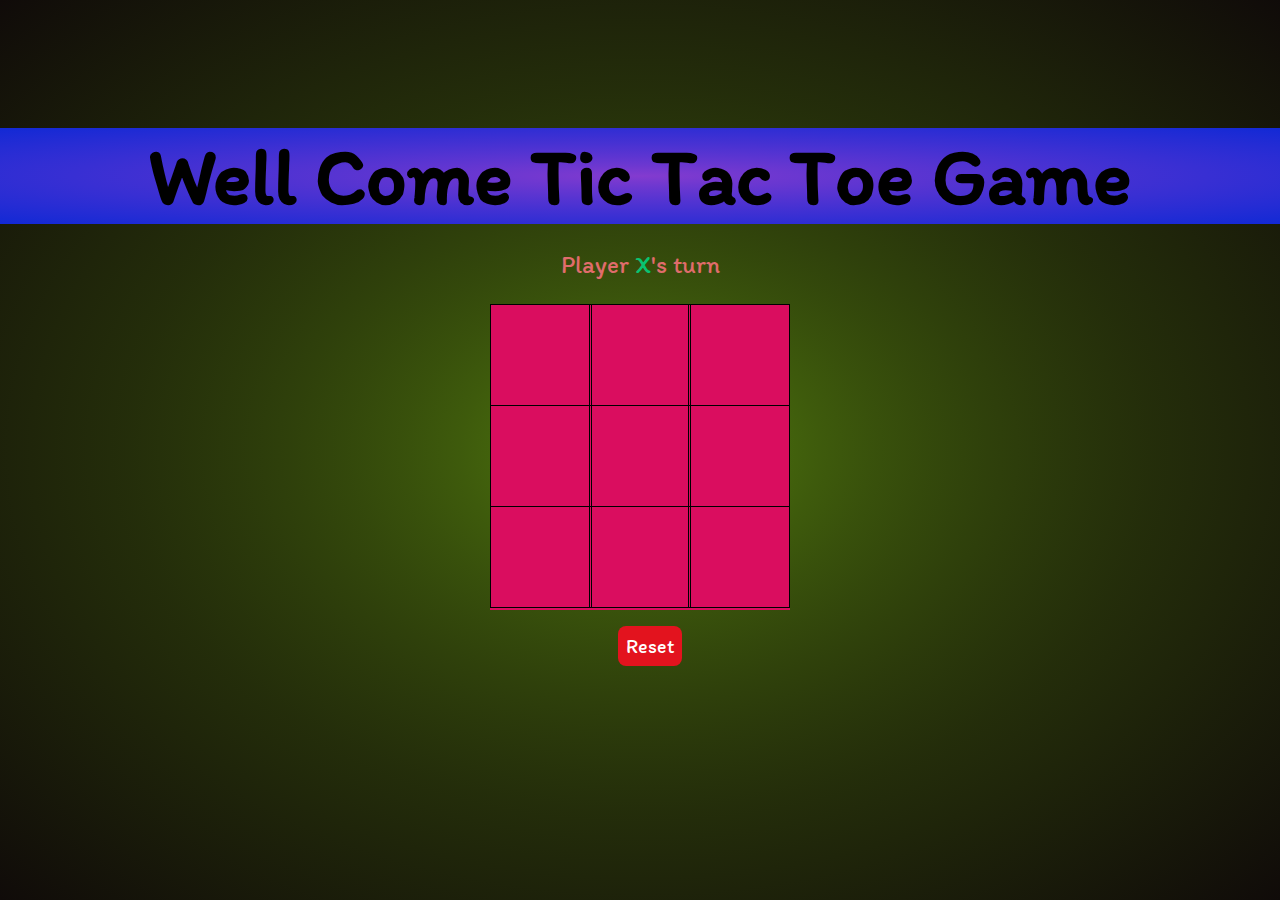
<file: index.html>
<html lang="en">
<head>
    <meta charset="UTF-8">
    <meta http-equiv="X-UA-Compatible" content="IE=edge">
    <meta name="viewport" content="width=device-width, initial-scale=1.0">
    <link rel="stylesheet" href="Game.css">
    <link rel="preconnect" href="https://fonts.gstatic.com">
    <link href="https://fonts.googleapis.com/css2?family=Itim&display=swap" rel="stylesheet">
    <script src="index.js"></script>
    <title>Tic-Tac-Toe</title>
</head>
<body>
    <main class="hero">
       
        <section class="title">
            <h1>Well Come Tic Tac Toe Game</h1>
        </section>
        <section class="display">
            Player <span class="display-player playerX">X</span>'s turn
        </section>
       

        <section class="container">
            <div class="tile"></div>
            <div class="tile"></div>
            <div class="tile"></div>
            <div class="tile"></div>
            <div class="tile"></div>
            <div class="tile"></div>
            <div class="tile"></div>
            <div class="tile"></div>
            <div class="tile"></div>
        </section>
        <section class="display announcer hide"></section>
        <section class="controls">
            <button id="reset">Reset</button>
        </section>
        
    </main>
</body>
</html>
</file>
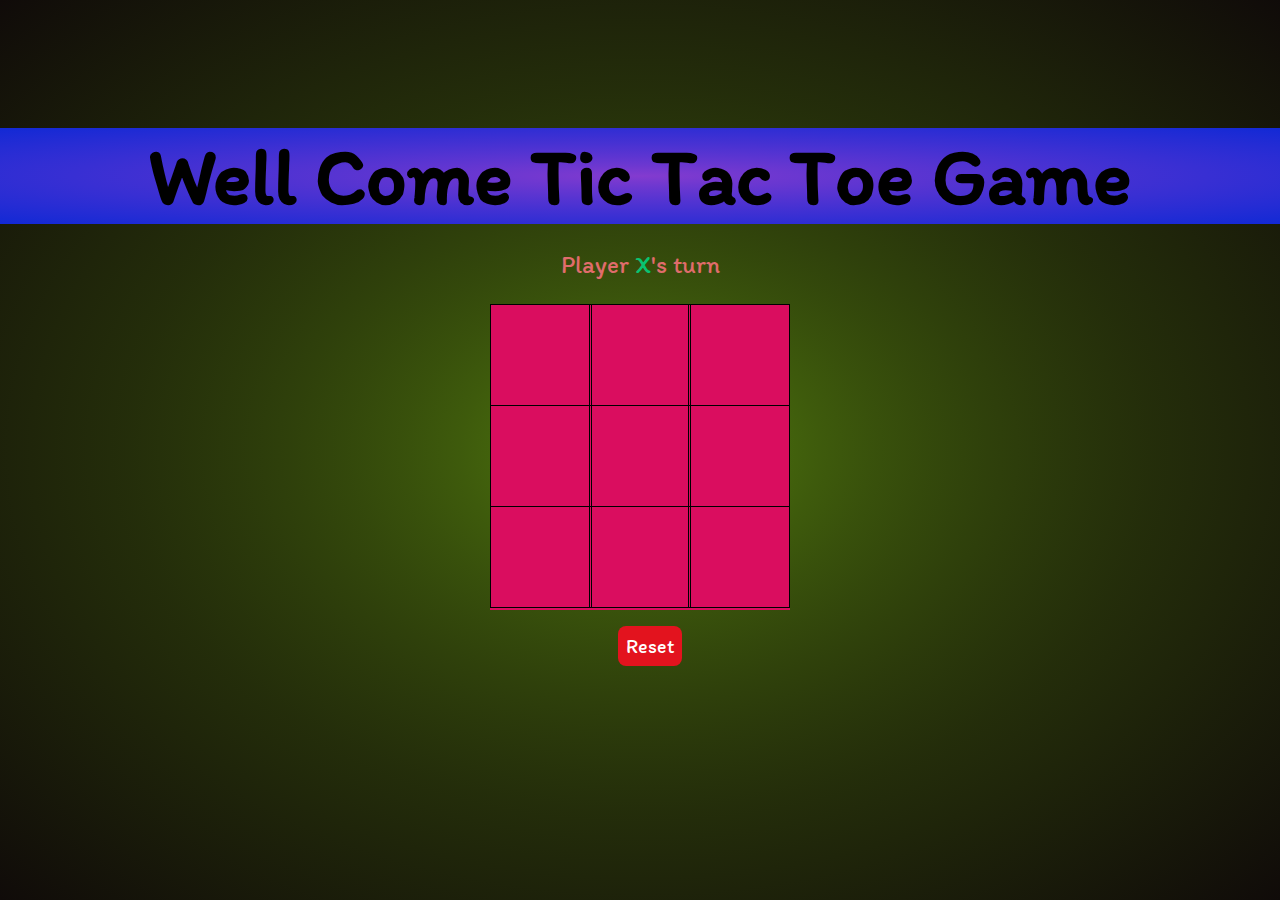
<file: Game.html>
<html lang="en">
<head>
    <meta charset="UTF-8">
    <meta http-equiv="X-UA-Compatible" content="IE=edge">
    <meta name="viewport" content="width=device-width, initial-scale=1.0">
    <link rel="stylesheet" href="Game.css">
    <link rel="preconnect" href="https://fonts.gstatic.com">
    <link href="https://fonts.googleapis.com/css2?family=Itim&display=swap" rel="stylesheet">
    <script src="index.js"></script>
    <title>Tic-Tac-Toe</title>
</head>
<body>
    <main class="hero">
       
        <section class="title">
            <h1>Well Come Tic Tac Toe Game</h1>
        </section>
        <section class="display">
            Player <span class="display-player playerX">X</span>'s turn
        </section>
       

        <section class="container">
            <div class="tile"></div>
            <div class="tile"></div>
            <div class="tile"></div>
            <div class="tile"></div>
            <div class="tile"></div>
            <div class="tile"></div>
            <div class="tile"></div>
            <div class="tile"></div>
            <div class="tile"></div>
        </section>
        <section class="display announcer hide"></section>
        <section class="controls">
            <button id="reset">Reset</button>
        </section>
        
    </main>
</body>
</html>
</file>
<file: Game.css>
* {
    padding: 0;
    margin: 0;
    font-family: 'Itim', cursive;
}


.title {
    background: radial-gradient(#833bcf, 45%, #1229d5);
    text-align: center;
    font-size: 40px;
    margin-top: 10%;
   
}
body{
    background: radial-gradient(#6caa0f, 20%, #100b09);
}
.display {
    color: hsl(0, 65%, 65%);
    font-size: 25px;
    text-align: center;
    margin-top: 1em;
    margin-bottom: 1em;
}

.hide {
    display: none;
}

.container {
    margin: 0 auto;
    display: grid;
    grid-template-columns: 33% 33% 33%;
    grid-template-rows: 33% 33% 33%;
    max-width: 300px;
    background-color: #da0d5f;

}

.tile {
    border: 1px solid rgb(0, 0, 0);
    min-width: 100px;
    min-height: 100px;
    display: flex;
    justify-content: center;
    align-items: center;
    font-size: 50px;
    cursor: pointer;
}

.playerX {
    color: #09C372;
}

.playerO {
    color: #498AFB;
}

.controls {
    display: flex;
    flex-direction: row;
    justify-content: center;
    align-items: center;
    margin-top: 1em;
}

.controls button {
    color: white;
    padding: 8px;
    border-radius: 8px;
    border: none;
    font-size: 20px;
    margin-left: 1em;
    cursor: pointer;
}

.restart {
    background-color: #498AFB;
}

#reset {
    background-color: #e3131e;
}
</file>
